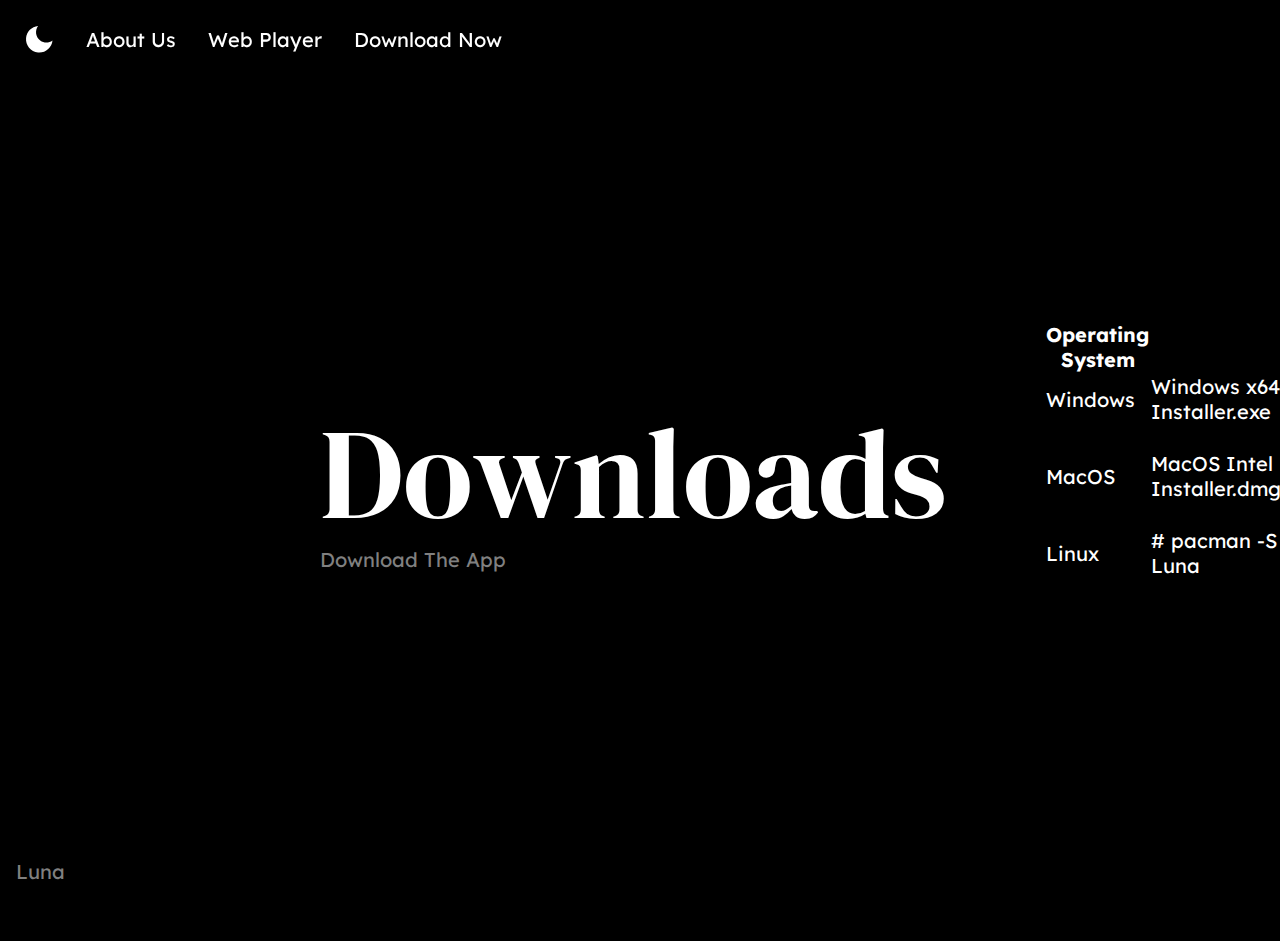
<file: downloads.html>
<!DOCTYPE html>
<html lang="en">

<head>
    <meta charset="UTF-8">
    <meta http-equiv="X-UA-Compatible" content="IE=edge">
    <meta name="viewport" content="width=device-width, initial-scale=1.0">
    <link rel="stylesheet" href="style.css">
    <link rel="preconnect" href="https://fonts.googleapis.com">
    <link rel="preconnect" href="https://fonts.gstatic.com" crossorigin>
    <link
        href="https://fonts.googleapis.com/css2?family=DM+Serif+Display:ital@0;1&family=Lexend:wght@100..900&display=swap"
        rel="stylesheet">
    <title>Luna</title>
</head>

<body>
    <nav>
        <a class="logo" href="/index.html">
            <img src="image/logo.svg" alt="Luna" width="30px">
        </a>
        <div class="navitems">
            <a class="button button--underline" href="/about-us.html">About Us</a>
            <a class="button button--underline" href="/web-player.html">Web Player</a>
            <a class="button button--outline" href="/downloads.html">Download Now</a>
        </div>
    </nav>
        <div class="title">
            <div class="luna">
                <h1>Downloads</h1>
            </div>
            <p class="description">Download The App</p>
        </div>

    <a class="Table">
        <table>
            <tr>
              <th>Operating System</th>
            </tr>
            <tr>
                <td>Windows</td>
              <td>Windows x64 Installer.exe</td>
              <td>Windows x86 Installer.exe</td>
            </tr>
            <tr>
                <td>MacOS</td>
              <td>MacOS Intel Installer.dmg</td>
              <td>MacOS Apple Silicone Installer.dmg</td>
            </tr>
            <tr>
                <td>Linux</td>
              <td># pacman -S Luna</td>
            </tr>
          </table> 
    </a>
    <footer>
        <p>Luna</p>
        </div>
    </footer>
</body>

</html>
</file>
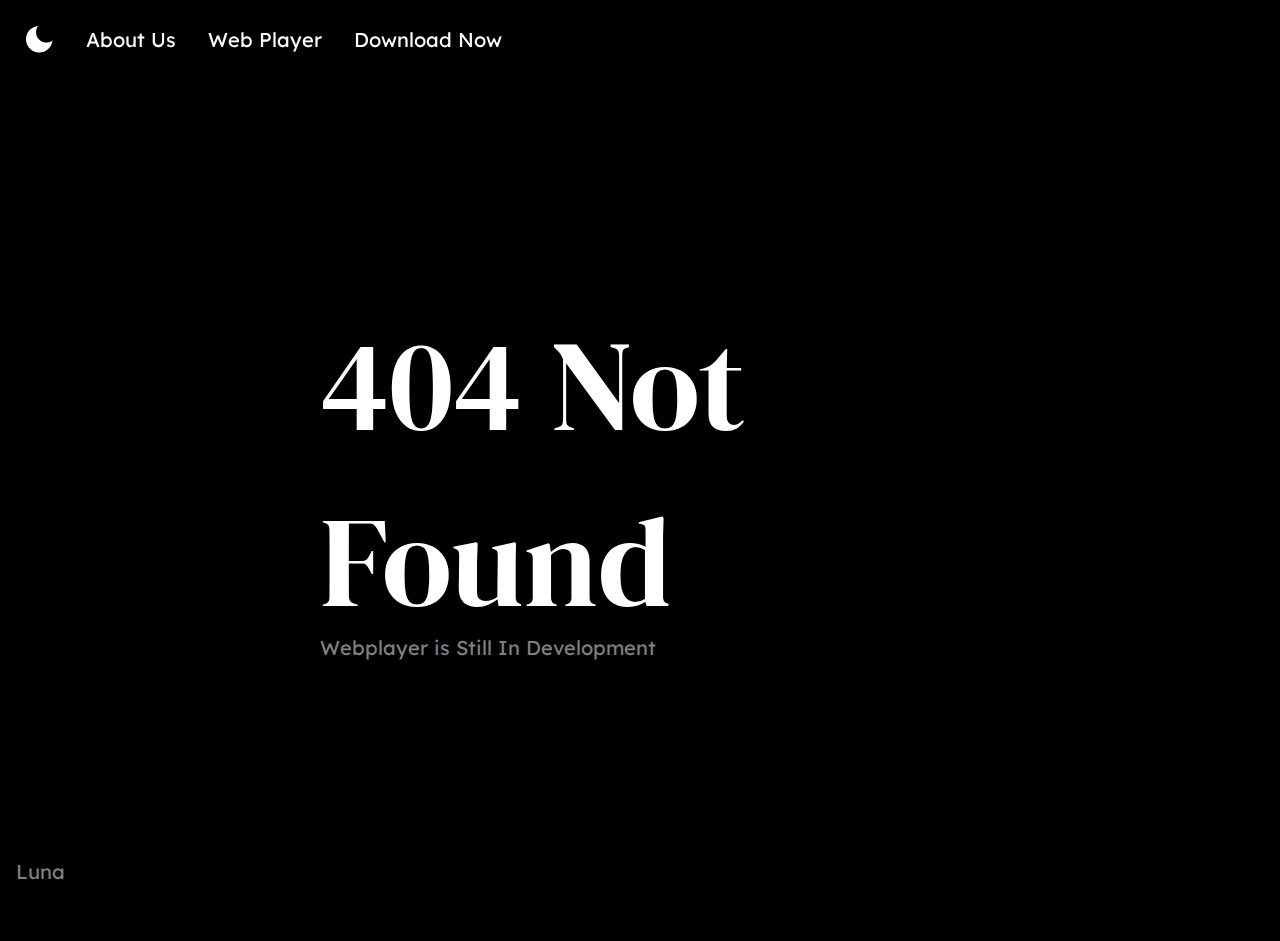
<file: web-player.html>
<!DOCTYPE html>
<html lang="en">

<head>
    <meta charset="UTF-8">
    <meta http-equiv="X-UA-Compatible" content="IE=edge">
    <meta name="viewport" content="width=device-width, initial-scale=1.0">
    <link rel="stylesheet" href="style.css">
    <link rel="preconnect" href="https://fonts.googleapis.com">
    <link rel="preconnect" href="https://fonts.gstatic.com" crossorigin>
    <link
        href="https://fonts.googleapis.com/css2?family=DM+Serif+Display:ital@0;1&family=Lexend:wght@100..900&display=swap"
        rel="stylesheet">
    <title>Luna</title>
</head>

<body>
    <nav>
        <a class="logo" href="/index.html">
            <img src="image/logo.svg" alt="Luna" width="30px">
        </a>
        <div class="navitems">
            <a class="button button--underline" href="/about-us.html">About Us</a>
            <a class="button button--underline" href="/web-player.html">Web Player</a>
            <a class="button button--outline" href="/downloads.html">Download Now</a>
        </div>
    </nav>
        <div class="title">
            <div class="luna">
                <h1>404 Not Found</h1>
            </div>
            <p class="description">Webplayer is Still In Development</p>
        </div>

        <a class="youtube-video">
        <iframe width="854" height="480" src=https://www.youtube.com/embed/GyUVF5Lcz-0?si=ar5EEQoCTLeDERnC" title="YouTube video player" frameborder="0"></iframe>  
        </a>

    <footer>
        <p>Luna</p>
        </div>
    </footer>
</body>

</html>
</file>
<file: style.css>
*
{
  padding: 0;
  margin: 0;
  text-decoration: none;
}

.background
{
  background-image: url(/image/background.jpg);
  background-size: cover;
  background-repeat: no-repeat;
  position: absolute;
  width: 100vw;
  height: 100vh;
  z-index: -2;
}

body
{
    font-family: "Lexend";
    display: flex;
    background-color: black;
}

a
{
  display: flex;
  flex-direction: column;
  font-size: 20px;
  color: white;
  text-decoration: none;
}

a:hover
{
  text-decoration: underline;
}

nav {
  position: fixed;
  align-items: center;
  display: flex;
  justify-content: center;
  margin: 24px;
}

.navitems
{
  display: flex;
  margin-inline: 1rem;
}

.navitems a
{
  display: flex;
  margin-inline: 1rem;
}


.description {
  width: 724px;
}

h1,
h2,
h3,
h4,
h5,
h6 {
  font-family: "DM Serif Display";
  font-weight: 400;
  color: white;
  font-size: 128px;
}

p
{
    font-family: "Lexend";
    color: grey;
    font-size: 20px;
}

.showcase
{
  border-radius: 10px;
  margin: auto;
  display: block;
  margin-right: 20rem;
}

.title
{
  display: flex;
  align-items: baseline;
  display: flex;
  flex-direction: column;
  padding-top: 6rem;
}

.luna
{
  display: flex;
  flex-direction: row;
  align-items: baseline;
  margin-bottom: -1.5rem;
}

footer
{
  position: absolute;
  bottom: 0;
  margin: 1rem;
  padding: none;
}

.title /* Flexbox */
{
  justify-content: center;
  width: 85vw;
  height: 85vh;
  display: flex;
  gap: 10px;
  padding-bottom: 5rem;
  margin-left: 20rem;
}

.Table /* Flexbox */
{
  justify-content: center;
  width: 100vw;
  height: 100vh;
  display: flex;
  margin-right: 20rem;
}

.youtube-video
{
  justify-content: center;
  display: flex;
  margin-right: 20rem;
  height: auto;
  width: auto;
  outline-style: none;
}

.founder
{
  border-radius: 10%;
  margin: auto;
}


@media screen and (max-width:480px) {
  h1 {
    font-size: 80px;
    text-align: center;
  }
}

@media screen and (max-width:480px) {
  .title {
    margin-left: 0;
    margin: auto;
  }
}

@media screen and (max-width:480px) {
  nav {
    width: 100vw;
  }
}

@media screen and (max-width:480px) {
  .showcase {
    display: flex;
    flex-direction: column;
  }
}
</file>
